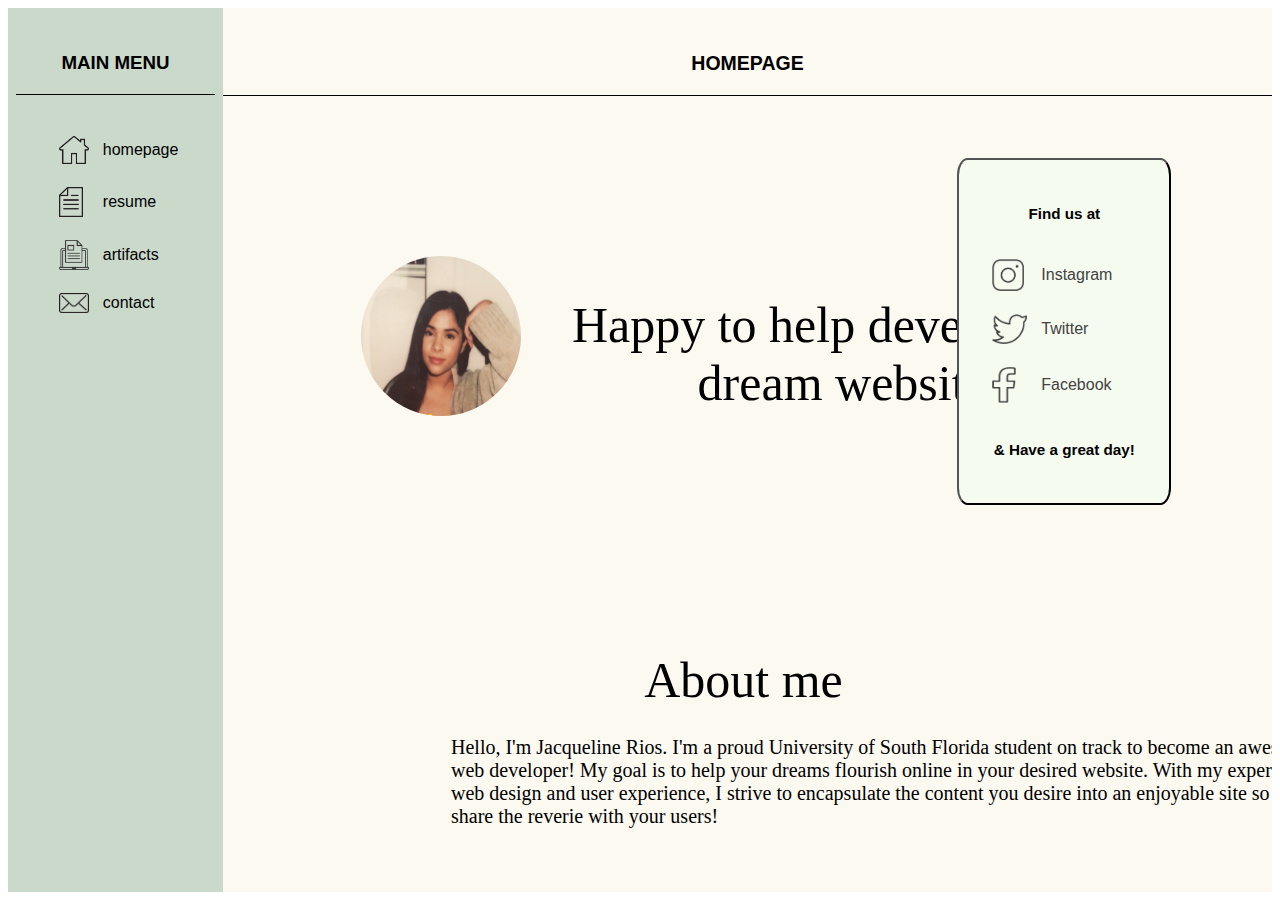
<file: index.html>
<DOCTYPE html>
<html>
    <link rel="preconnect" href="https://fonts.googleapis.com">
    <link rel="preconnect" href="https://fonts.gstatic.com" crossorigin>
    <link href="https://fonts.googleapis.com/css2?family=Lora:ital@0;1&display=swap" rel="stylesheet">

<head>
<title> Jacqueline Rios | Portfolio </title>
<link rel="icon"
type="image/png"
sizes="16x16"
href="Images/websiteicon.png">
</head>

<body>
<iframe src="menu.html" height="100%" width="17%"  style="border:none"> </iframe>

<iframe src="home.html" height="100%"  width="83%" style="border:none"
align="right" name="rightside" > </iframe>

</body>
</html>
</file>
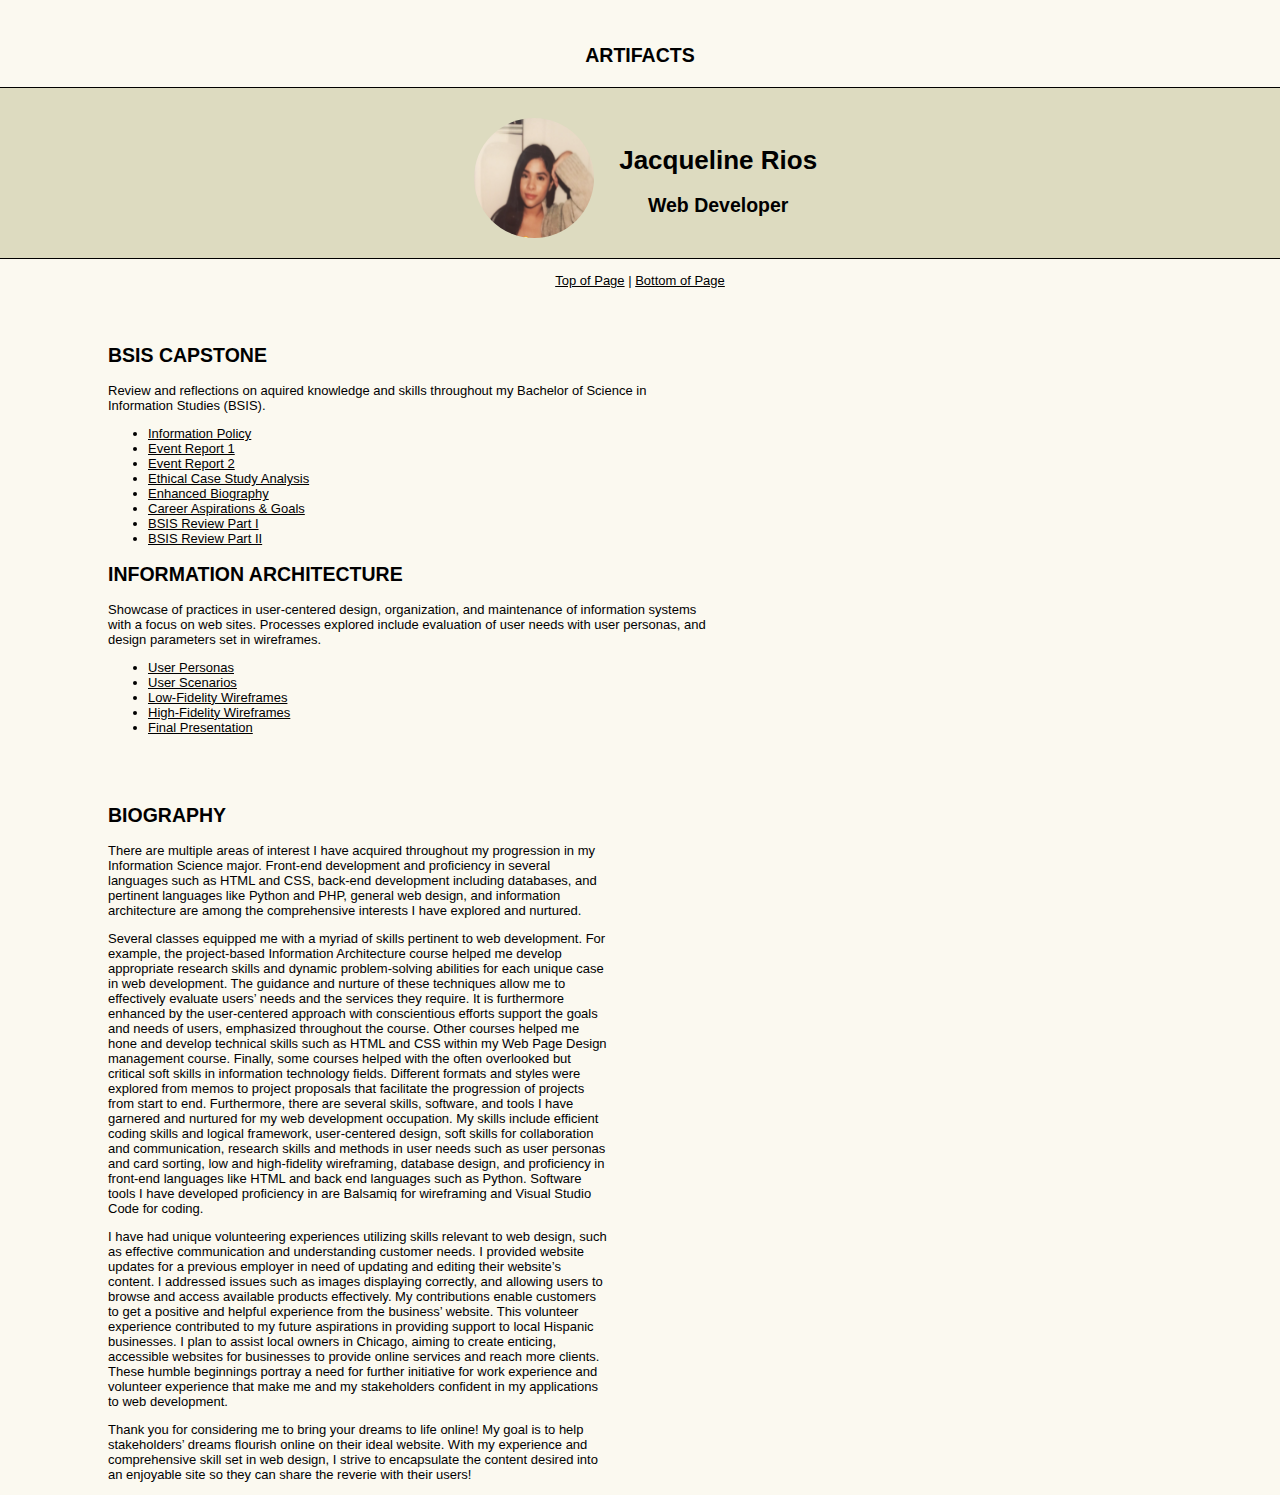
<file: Artifacts.html>
<DOCTYPE html>
<html>

<head>
    <style>
     ul {
    }​   
    </style>
<title> Portfolio Artifacts </title>

<link rel="stylesheet" href="styles.css" />

</head>

<body>

<a id="top"></a>
<div class="pagetitle">
 <h2> Artifacts </h2>
</div>


<div class="resintro">

    <div class="resleft">
    <img src="Jacqueline.png" width="120" height="120" alt="Jacqueline"></img>
    </div>

    <div class="resright">
    <h1> Jacqueline Rios </h1>
    <h2> Web Developer </h2>
    </div>

    <div class="clear">
    <p>
    </div>

</div>

<div class="content">
    <div class="targets">


        <a href="#top">Top of Page</a> |
        <a href="#bottom">Bottom of Page</a> 
        
    
     </div>

    <div class="rescontent">
    <h2> BSIS Capstone </h2> 
    <p> Review and reflections on aquired knowledge and skills throughout my Bachelor of Science in Information Studies (BSIS). </p>
    <ul>
        <li> <a href="Artifacts/Information_Policy_Technology_in_the_News.docx" download>Information Policy</a> </li>
        <li> <a href="Artifacts/Event Report 1.docx" download>Event Report 1</a> </li>
        <li>  <a href="Artifacts/Event Report 2.docx" download>Event Report 2</a> </li>
        <li> <a href="Artifacts/Ethical Case Study Analysis.docx" download>Ethical Case Study Analysis</a></li>
        <li> <a href="Artifacts/Enhanced Biography.docx" download>Enhanced Biography</a></li>
        <li> <a href="Artifacts/Career Aspirations and Goals.docx" download>Career Aspirations & Goals</a></li>
        <li> <a href="Artifacts/BSIS Program Review Part I.docx" download>BSIS Review Part I</a> </li>
        <li> <a href="Artifacts/BSIS Program Review Part II.docx" download>BSIS Review Part II</a></li>
        </ul>
     
    <h2> Information Architecture </h2> 
    <p> Showcase of practices in user-centered design, organization, and maintenance of information systems with a focus on web sites. Processes explored include evaluation of user needs with user personas, and design parameters set in wireframes.</p>
    <ul>
        <li> <a href="Artifacts/User Personas.docx" download>User Personas</a> </li>
        <li> <a href="Artifacts/User Scenarios.docx" download>User Scenarios</a> </li>
        <li>  <a href="Artifacts/Low-Fidelity Wireframes.docx" download>Low-Fidelity Wireframes</a> </li>
        <li> <a href="Artifacts/High-fidelity Wireframes.docx" download>High-Fidelity Wireframes</a></li>
        <li> <a href="Artifacts/Semester Project_ Final Presentation.pptx" download>Final Presentation</a></li>
    </ul>
    </div>
  
    <a id="bottom"></a>
    <div class="rightres"> 
        <h2> Biography </h2>
        <p> There are multiple areas of interest I have acquired throughout my progression in my Information Science major. Front-end development and proficiency in several languages such as HTML and CSS, back-end development including databases, and pertinent languages like Python and PHP, general web design, and information architecture are among the comprehensive interests I have explored and nurtured. </p>
        <p>Several classes equipped me with a myriad of skills pertinent to web development. For example, the project-based Information Architecture course helped me develop appropriate research skills and dynamic problem-solving abilities for each unique case in web development. The guidance and nurture of these techniques allow me to effectively evaluate users’ needs and the services they require. It is furthermore enhanced by the user-centered approach with conscientious efforts support the goals and needs of users, emphasized throughout the course. Other courses helped me hone and develop technical skills such as HTML and CSS within my Web Page Design management course. Finally, some courses helped with the often overlooked but critical soft skills in information technology fields. Different formats and styles were explored from memos to project proposals that facilitate the progression of projects from start to end. Furthermore, there are several skills, software, and tools I have garnered and nurtured for my web development occupation. My skills include efficient coding skills and logical framework, user-centered design, soft skills for collaboration and communication, research skills and methods in user needs such as user personas and card sorting, low and high-fidelity wireframing, database design, and proficiency in front-end languages like HTML and back end languages such as Python. Software tools I have developed proficiency in are Balsamiq for wireframing and Visual Studio Code for coding. </p>
        <p>I have had unique volunteering experiences utilizing skills relevant to web design, such as effective communication and understanding customer needs. I provided website updates for a previous employer in need of updating and editing their website’s content. I addressed issues such as images displaying correctly, and allowing users to browse and access available products effectively. My contributions enable customers to get a positive and helpful experience from the business’ website. This volunteer experience contributed to my future aspirations in providing support to local Hispanic businesses. I plan to assist local owners in Chicago, aiming to create enticing, accessible websites for businesses to provide online services and reach more clients. These humble beginnings portray a need for further initiative for work experience and volunteer experience that make me and my stakeholders confident in my applications to web development. </p>
        <p>Thank you for considering me to bring your dreams to life online! My goal is to help stakeholders’ dreams flourish online on their ideal website. With my experience and comprehensive skill set in web design, I strive to encapsulate the content desired into an enjoyable site so they can share the reverie with their users! </p>
   
        
        </div>
</div>
</body>
</html>
</file>
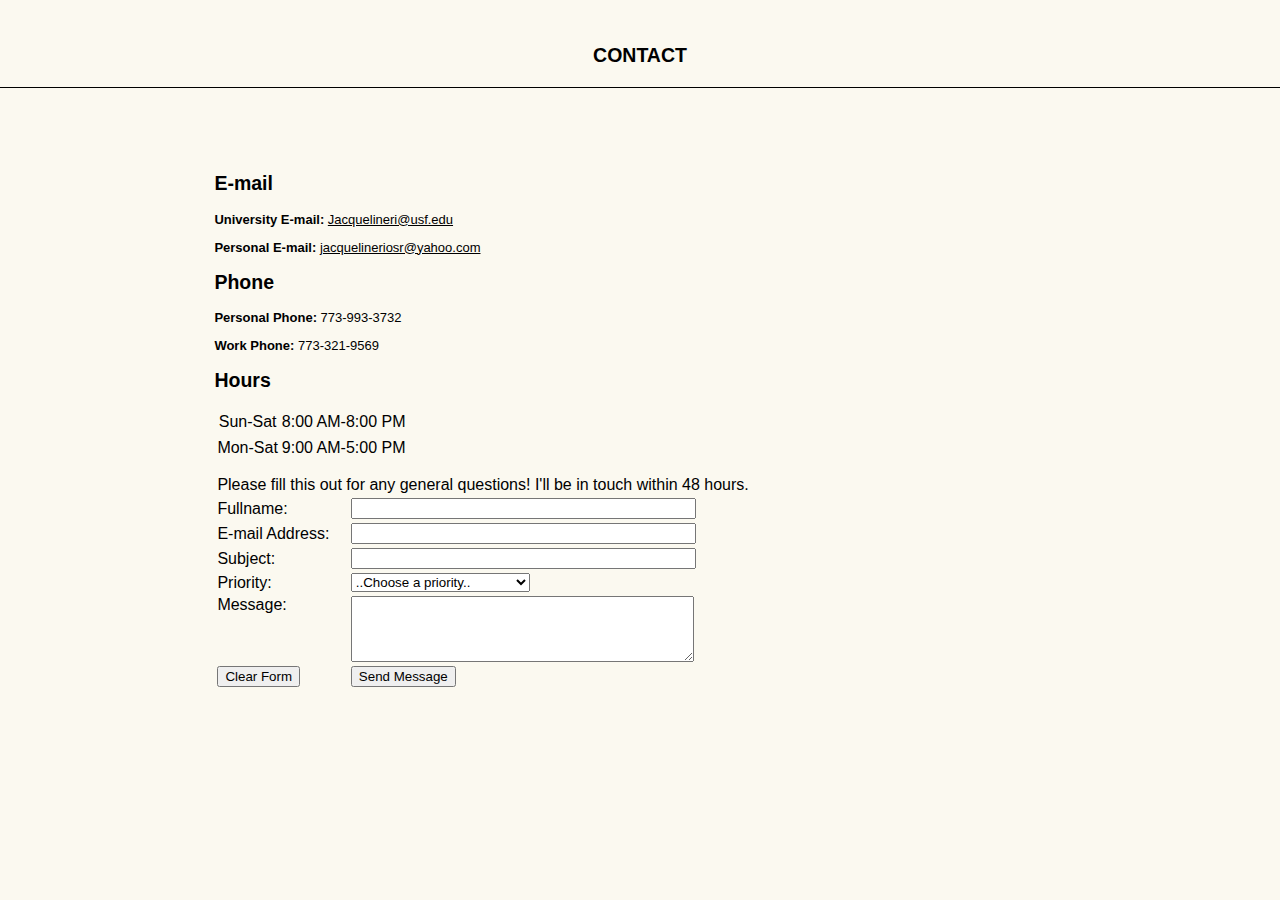
<file: contact.html>
<DOCTYPE html>
<html>

<head>
<style>
    .containerr{
        padding-left: 10%;
        padding-top: 5%;
    }
</style>
<title> Contact </title>

<link rel="stylesheet" href="styles.css" />

<div class="containerr">
<script>
function processForm()
{
    var e = document.thisForm.fullname.value + "\n" + document.thisForm.email.value
    e = e + "\n\n" + document.thisForm.subject.value + "\n"

    var p= ""
    switch(document.thisForm.priority.value)
    {
        case "none":
            p="No priority selected..."
            break
        case "urgent":
            p = "Urgent: Must be serious!"
            break
        case "high":
            p = "Pretty important!"
            break
        case "medium":
            p="Kinda important."
            break
        case "low":
            p="Not that important."  
            break  
        case "spam":
            p ="Once you've read all your spam..."
            break

    }
    e = e + "Priority: " + p + "\n\n" + document.thisForm.message.value

    document.thisForm.sentMessage.value = e

}
</script>
</head>

<body>


<div class="pagetitle">
 <h2> Contact</h2>
</div>


<div class="content">
    <div class="contactForm">


    <h2> E-mail </h2>

    <p><b>University E-mail: </b> <a href="mailto:jacquelineri@usf.edu">Jacquelineri@usf.edu</a> </p> 

    <p><b> Personal E-mail: </b> <a href="mailto:jacquelineriosr@yahoo.com">jacquelineriosr@yahoo.com</a></p>  



    </dl>
    <h2> Phone </h2>
    <p><b>Personal Phone:</b> 773-993-3732</p> 
    <p><b>Work Phone:</b> 773-321-9569</p> 

    <h2> Hours </h2>
    <table>
    <tr>
  
    <tr>  <th> <center> Sun-Sat </center> </th> <th>  8:00 AM-8:00 PM </th></tr>
    <tr> <th></th></tr>
    <tr>  <th> <center> Mon-Sat </center> </th> <th>  9:00 AM-5:00 PM </th> </tr>


    </table>

 <p></p>
 <p> </p>

<form name="thisForm">
<table>

    <tr>
        <th colspan="2"> Please fill this out for any general questions! I'll be in touch within 48 hours. </th>
    </tr>
    <tr>
        <td>Fullname:</td> <td><input type="text" size="40" name="fullname"> </td>
    </tr>

    <tr>
        <td>E-mail Address:</td> <td><input type="text" size="40" name="email"> </td>
    </tr>
 
    <tr>
        <td>Subject:</td> <td><input type="text" size="40" name="subject"></td>
    </tr>

    <tr>
        <td>Priority:  </td> 
        <td> 
            <select name="priority" id="priority">
                <option value="none">..Choose a priority..</option>
                <option value="urgent">Read as soon as possible!</option>
                <option value="high">High</option>
                <option value="medium">Medium</option>
                <option value="low">Low</option>
                <option value="spam">Read after reading Spam!</option>
            </select>
        </td>
    </tr>    

    <tr>
        <td valign="top">Message: </td> <td><textarea name="message" rows="4" cols="40"></textarea></td>
    </tr>

    <tr>
        <td><input type="reset" value="Clear Form"></td>
        <td><input type="button" value="Send Message" onClick="processForm ()"></td>
    </tr>
    
    <tr>
        <td> <br> <br> </td>
    </tr>

 

</table>

</form>

</div>
</div>
</div>

</body>
</html>
</file>
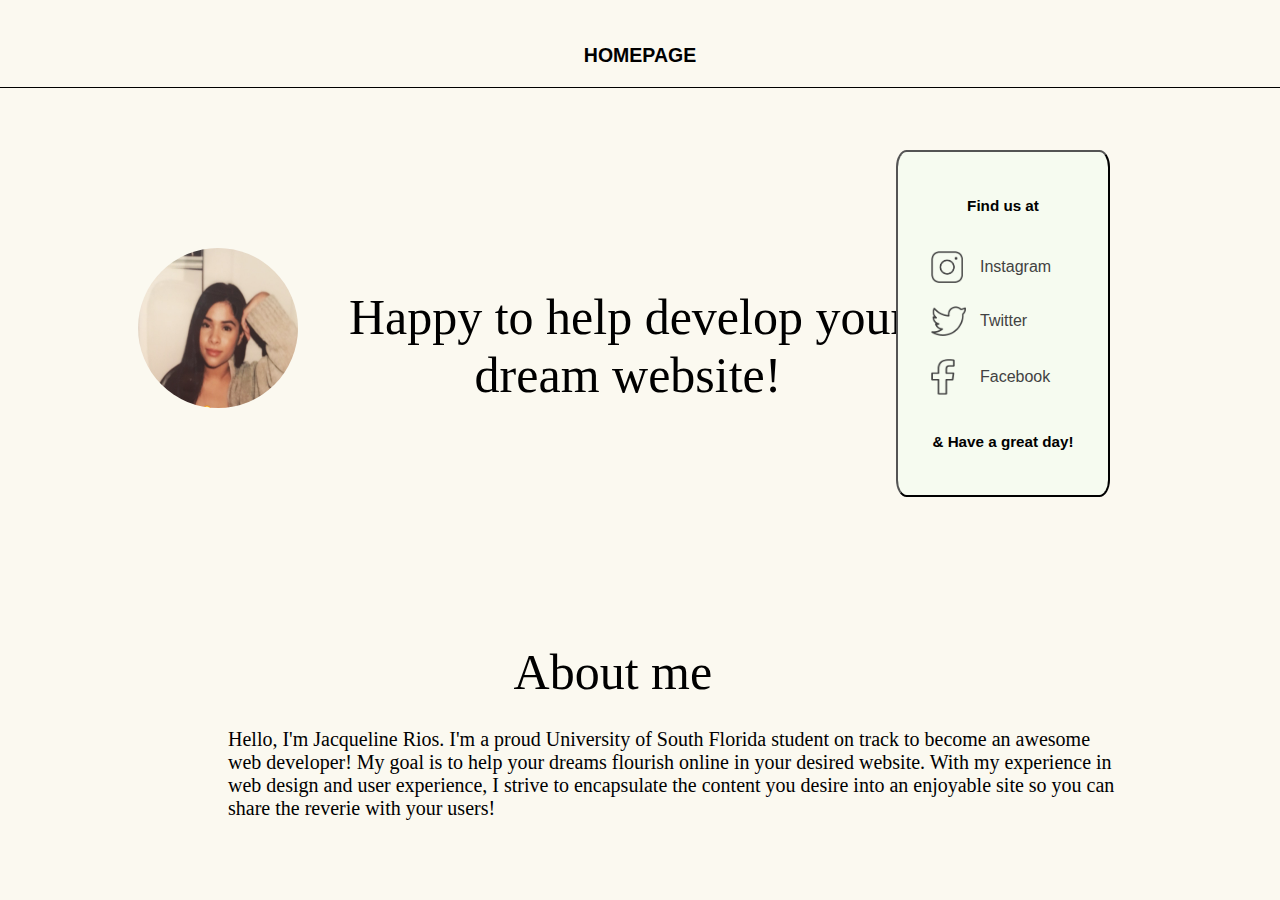
<file: home.html>
<DOCTYPE html>
<html>

<head>
<title> Homepage| Welcome! </title>

<link rel="stylesheet" href="styles.css" />

</head>

<body>



<div class="pagetitle">
    <h2> Homepage</h2>
</div>




<div class="intro">

    <div class="introleft">
    <img src="Jacqueline.png" width="160" height="160" alt="Jacqueline"></img>
    </div>

    <div class="introright">
    <p> Happy to help develop your dream website! </p>
    </div>
    
    <div class="clear">
    <p>
    </div>
   
</div>


<div class="content">

  
    <div class="aboutme">
    About me

    </div>

    <div class="summary">
    <p> Hello, I'm Jacqueline Rios. I'm a proud University of South Florida student on track to become an awesome web developer! My goal is to help your dreams flourish online in your desired website. With my experience in web design and user experience, I strive to encapsulate the content you desire into an enjoyable site so you can share the reverie with your users!  </p>
    </div>


    

    <div class="fixedbox">
        <h3>Find us at </h3>
        <table>
            <th> <pre>    </pre></th>
            <th> <pre>        </pre> </th>
            <tr>
                <td><a href="https://www.instagram.com/sleepyreveries/" target="_blank"><img src="Images/instagram.png" width="32"></img></a> </td>
                <td> <a href="https://www.instagram.com/sleepyreveries/" target="_blank" > Instagram </a> </td>
            </tr>
            <tr>
                <td><pre>    </pre></img> </td>
                <td> <pre>    </pre> </td>
            </tr>
            <tr>
                <td><a href="https://twitter.com/JackieLIS4380" target="_blank"><img src="Images/twitter.png" height="30"></img></a></td>
                <td> <a href="https://twitter.com/JackieLIS4380" target="_blank"> Twitter</a> </td>
            </tr>
            <tr>
                <td><pre>    </pre></img> </td>
                <td> <pre>    </pre> </td>
            </tr>
            <tr>
                <td><a href="https://www.facebook.com/Jackiesoir/" target="_blank" ><img src="Images/facebook.png" height="36" width="24"></img></a></td>
                <td><a href="https://www.facebook.com/Jackiesoir/" target="_blank" > Facebook </a> </td>
            </tr>
            <tr>
                <td><pre>    </pre></img> </td>
                <td> <pre>    </pre> </td>
            </tr>
        </table>
        <h3>& Have a great day!</h3>
    </div>

    <div class="achievements">

    </div>

</div>


</body>
</html>
</file>
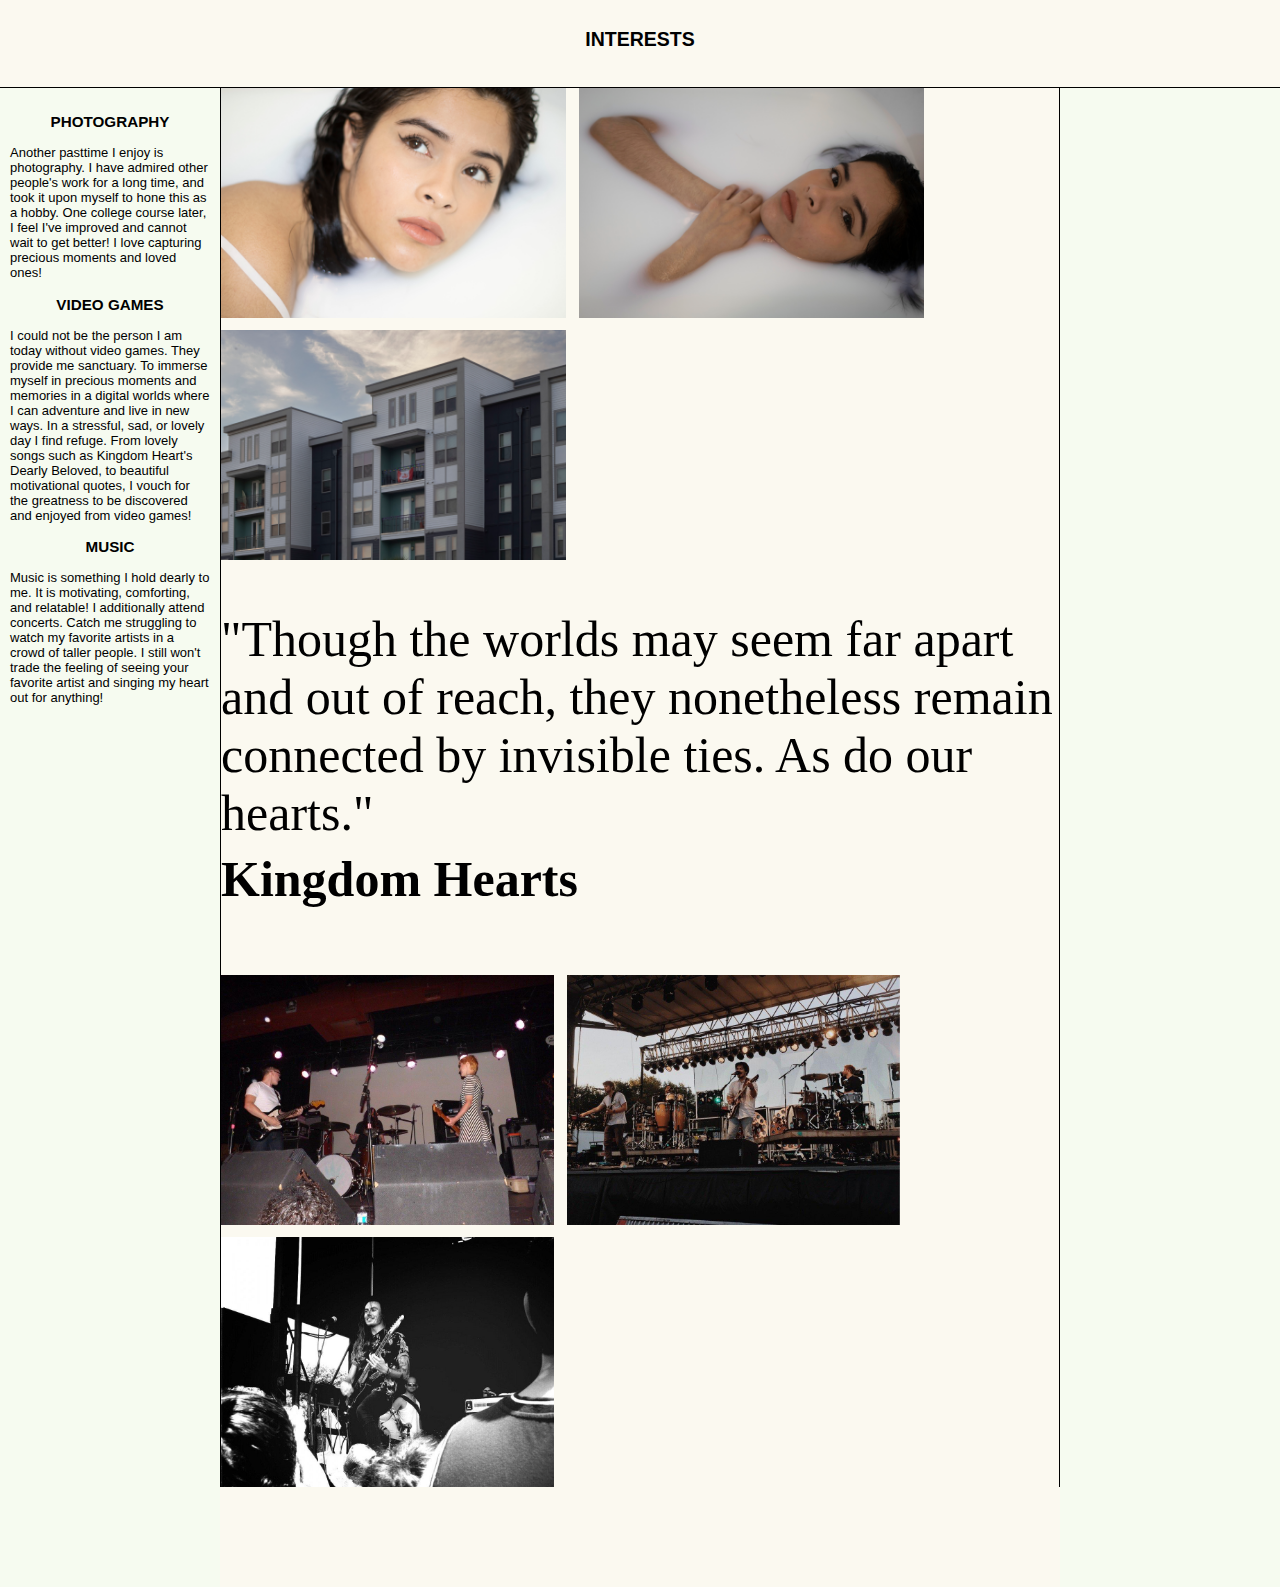
<file: interests.html>
<DOCTYPE html>
<html>

<head>
<title> My Interests </title>

<link rel="stylesheet" href="threecolumns.css" />
</head>

<body>
<body bgcolor="floralwhite">

<div class="pagetitle">

    <h2> Interests </h2>
</div>


<div class="bodycontainer">

    <div class="leftpanel">
    <!--Left Panel -->
    <h3> Photography </h3>
    <p>
    Another pasttime I enjoy is photography. I have admired other people's work for a long time, and took it upon myself
    to hone this as a hobby. One college course later, I feel I've improved and cannot wait to get better!
    I love capturing precious moments and loved ones!
    </p>
    <h3>Video Games</h3>
    <p> I could not be the person I am today without video games. They provide me sanctuary. To immerse myself in precious moments and memories in a digital worlds
        where I can adventure and live in new ways. In a stressful, sad, or lovely day I find refuge. From lovely songs such as Kingdom Heart's Dearly Beloved, to beautiful motivational quotes,
        I vouch for the greatness to be discovered and enjoyed from video games! 
    </p>
    <h3>Music</h3>
    <p>
    Music is something I hold dearly to me. It is motivating, comforting, and relatable! 
    I additionally attend concerts. Catch me struggling to watch my favorite artists in a crowd of taller people. 
    I still won't trade the feeling of seeing your favorite artist and singing my heart out for anything!
    </p>
    </div>



    <div class="middlepanel">
    <!--middle Panel -->
    <img src="Images/photographJoce.jpg" height="230"></img>
    <img src="Images/Jocebright.jpg" height="230"></img>
    <img src="Images/hafh.jpg" height="230"></img>
    <p>"Though the worlds may seem far apart and out of reach, they nonetheless remain connected by invisible ties. As do our hearts." </p> 
    <h4>Kingdom Hearts</h4>
    <img src="Images/creepoid.jpg" height="250"></img>
    <img src="Images/milkychance.jpg" height="250"></img>
    <img src="Images/handslikehouses.jpg" height="250"></img>
   
    </div>

    <div class="rightpanel">
    <!--Right Panel -->


    </div>

</div>

</body>
</html>
</file>
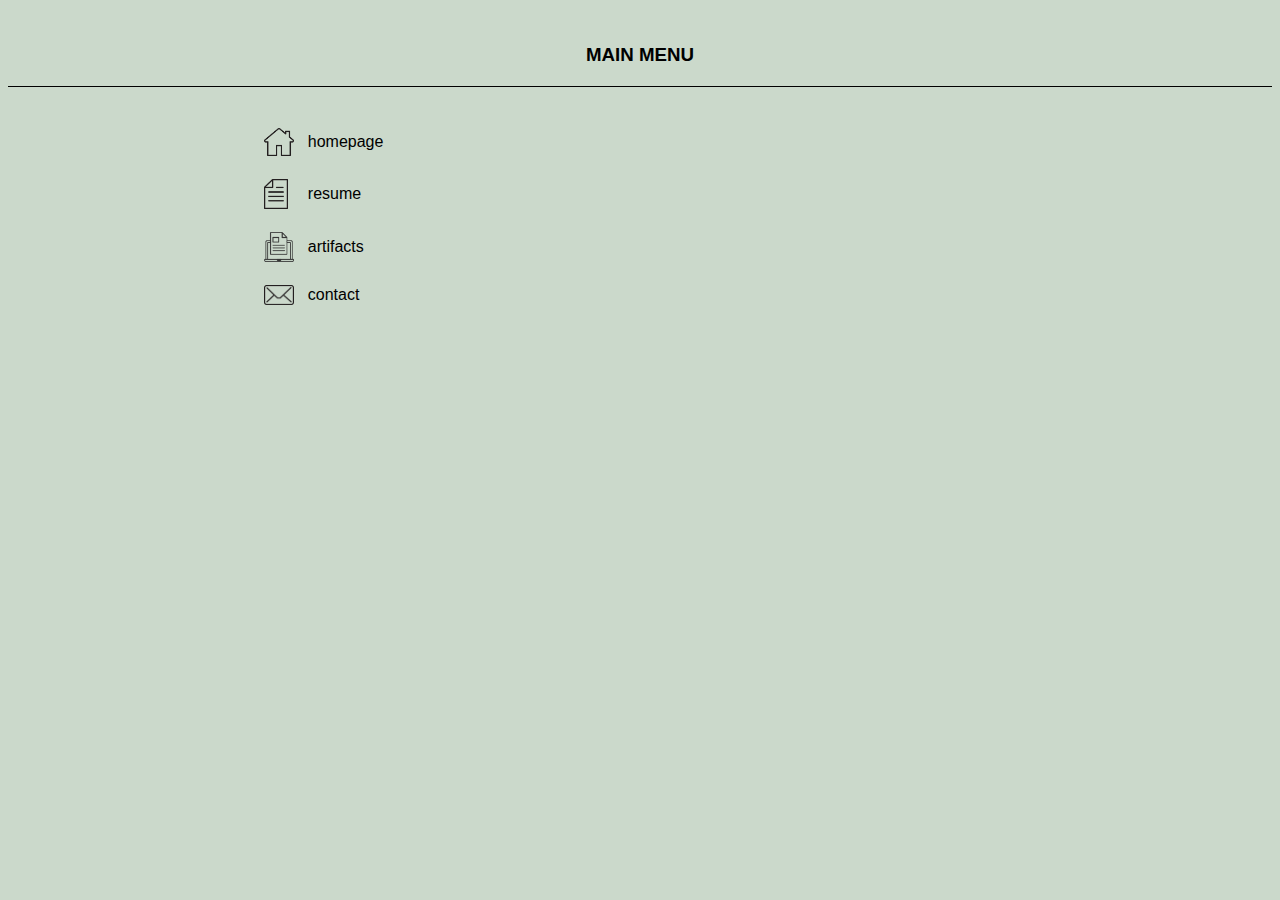
<file: menu.html>
<DOCTYPE html>
<html>

<head>


<style>

body{
	font-family: Verdana, Georgia, Arial;
	background-color: #cbd9cb;
	text-transform: lowercase;
	

}
a:link {
		color: black;
		text-decoration: none;
		
	}

a:visited {
		color: black;
	}

a:hover {
		color: #385a39;
	}

h3	{
		text-align: center;
		color: black;
		margin-top: 44px;
		padding-bottom: 20px;
		border-bottom: 1px solid black;
		text-transform: uppercase;

	}


table{
	border:none;
	padding-left:20%;
	}

.menupages img{
	padding-right: 10px;
}

</style>

</head>
<body>


<h3>Main Menu</h3>

<div class="menupages">
<table>
	<th> <pre>    </pre></th>
	<th> <pre>        </pre> </th>
	<tr>
		<td><a href="home.html" target="rightside"><img src="Images/homeicon.png" width="30"></img></a> </td>
		<td> <a href="home.html" target="rightside" > Homepage </a> </td>
	</tr>
	<tr>
		<td><pre>    </pre></img> </td>
		<td> <pre>    </pre> </td>
	</tr>
	<tr>
		<td><a href="Resume.html" target="rightside"><img src="Images/resumeicon.png" height="30"></img></a></td>
		<td> <a href="Resume.html" target="rightside"> Resume</a> </td>
	</tr>
	<tr>
		<td><pre>    </pre></img> </td>
		<td> <pre>    </pre> </td>
	</tr>
	<tr>
		<td><img src="Images/Development.png" width="30"></img> </td>
		<td><a href="Artifacts.html" target="rightside" > Artifacts </a> </td>
	</tr>
	<tr>
		<td><pre>    </pre></img> </td>
		<td> <pre>    </pre> </td>
	</tr>
	<tr>
		<td><a href="contact.html" target="rightside" ><img src="Images/contacticon.png" width="30"></img></a></td>
		<td><a href="contact.html" target="rightside" > Contact </a> </td>
	</tr>
</table>
</div>




<br>
<br>


<br>
<br>


</body>
</html>
</file>
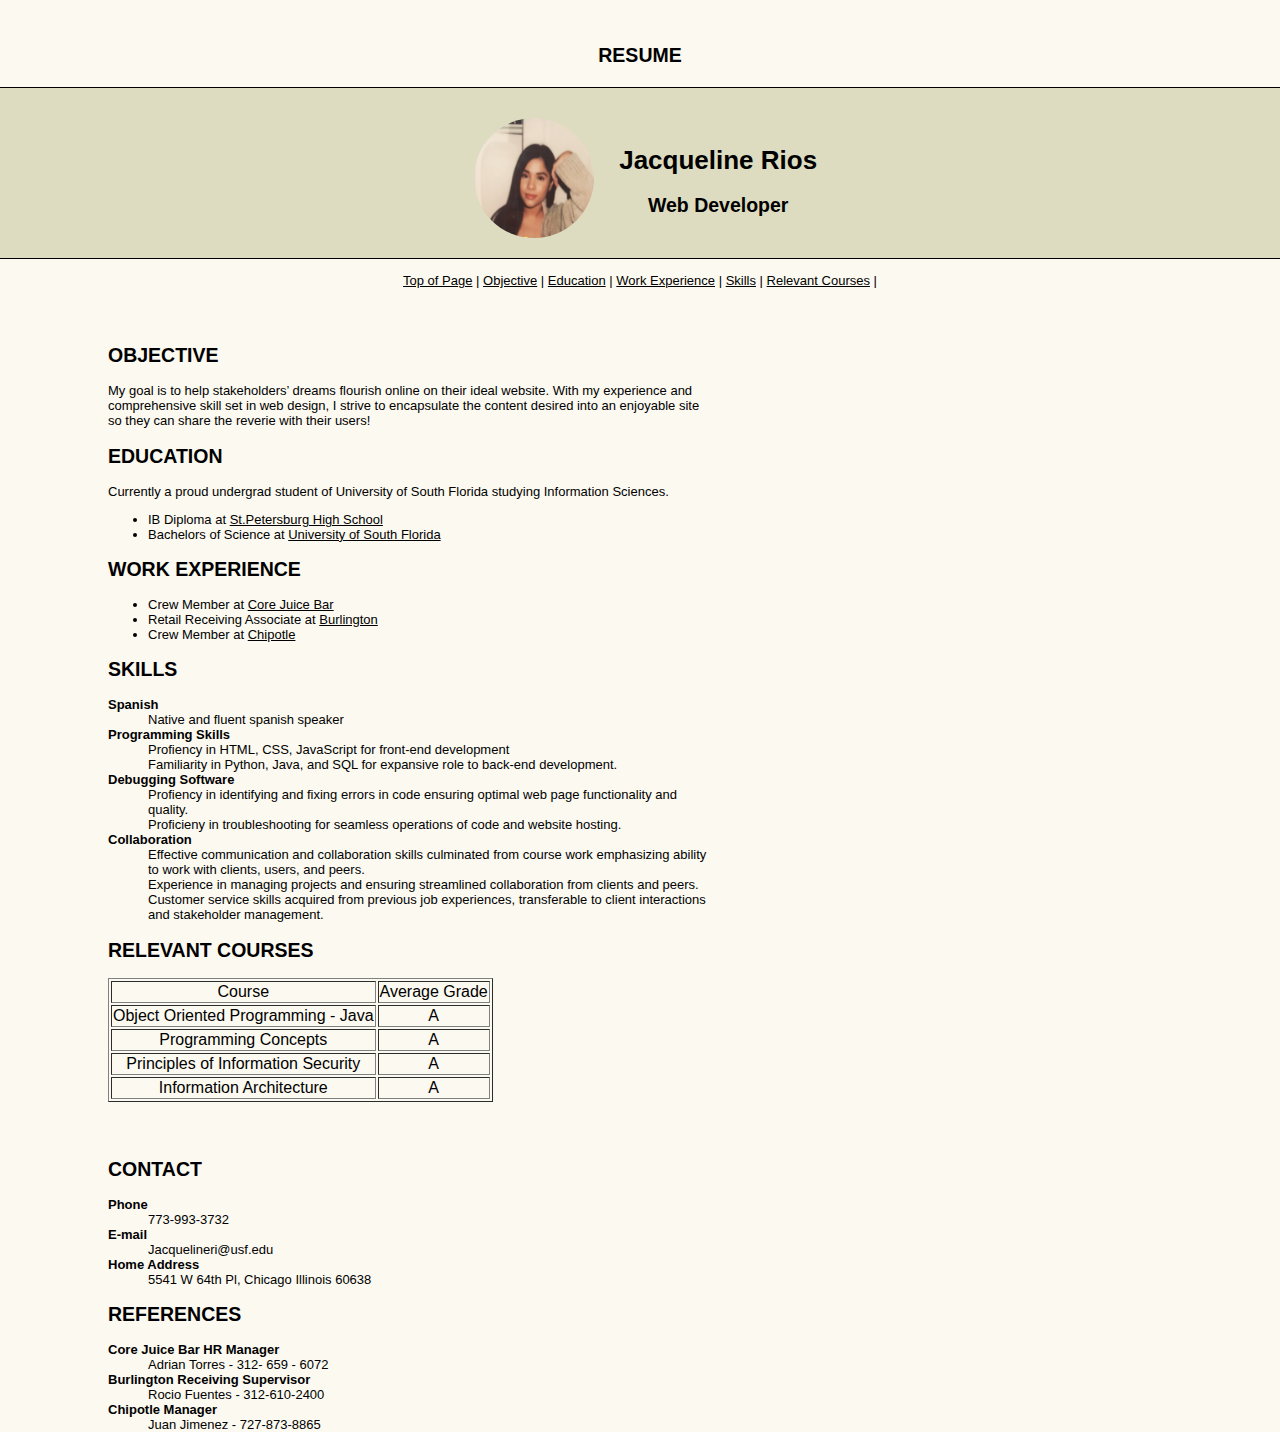
<file: Resume.html>
<DOCTYPE html>
<html>

<head>
<title> My Resume </title>

<link rel="stylesheet" href="styles.css" />

</head>


<body>


<a id="top"></a>

<div class="pagetitle">

    <h2> Resume </h2>
    
</div>


<div class="resintro">

    <div class="resleft">
    <img src="Jacqueline.png" width="120" height="120" alt="Jacqueline"></img>
    </div>

    <div class="resright">
    <h1> Jacqueline Rios </h1>
    <h2> Web Developer </h2>
    </div>

    <div class="clear">
    <p>
    </div>

</div>
<div class="content">
    <div class="targets">


    <a href="#top">Top of Page</a> |
    <a href="#objective">Objective</a> |
    <a href="#Education">Education</a> |
    <a href="#experience">Work Experience</a> |
    <a href="#skills">Skills</a> |
    <a href="#courses">Relevant Courses</a> |

    </div>


    <div class="rescontent">
    
    <a id="objective"></a>
    <h2> Objective </h2>
    <p>     <p> My goal is to help stakeholders’ dreams flourish online on their ideal website. With my experience and comprehensive skill set in web design, I strive to encapsulate the content desired into an enjoyable site so they can share the reverie with their users!
    </p>

    <a id="education"></a>
    <h2> Education </h2>
    <p> Currently a proud undergrad student of University of South Florida studying Information Sciences. </p>
    <ul>
    <li> IB Diploma at <a href="https://www.pcsb.org/stpete-hs"> St.Petersburg High School </a>  </li>
    <li> Bachelors of Science at <a href="https://www.usf.edu/"> University of South Florida </a> </li>
    </ul>

    <a id="experience"></a>
    <h2> Work Experience </h2>

    <ul>
    <li> Crew Member at <a href="https://corejuicebar.com/"> Core Juice Bar </a>  </li>
    <li> Retail Receiving Associate at <a href="https://www.burlington.com/"> Burlington </a> </li>
    <li> Crew Member at <a href="https://www.chipotle.com/"> Chipotle </a>  </li>
    </ul>

    <a id="skills"></a>
    <h2> Skills </h3>

    <dl>
    <dt><b> Spanish </b></dt>
    <dd> Native and fluent spanish speaker </dd>


    <dt><b> Programming Skills </b></dt>
    <dd> Profiency in HTML, CSS, JavaScript for front-end development </dd>
    <dd> Familiarity in Python, Java, and SQL for expansive role to back-end development. </dd>

    <dt><b> Debugging Software </b></dt>
    <dd> Profiency in identifying and fixing errors in code ensuring optimal web page functionality and quality. </dd>
    <dd> Proficieny in troubleshooting for seamless operations of code and website hosting.  </dd>

    <dt><b> Collaboration </b></dt>
    <dd> Effective communication and collaboration skills culminated from course work emphasizing ability to work with clients, users, and peers. </dd>
    <dd> Experience in managing projects and ensuring streamlined collaboration from clients and peers. </dd>
    <dd> Customer service skills acquired from previous job experiences, transferable to client interactions and stakeholder management. </dd>

    </dl>

    <a id="courses"></a>
    <h2> Relevant Courses </h2>
    <table border>
    <tr> <th> Course </th> <th> Average Grade </th> </tr>
    <tr> <th>  Object Oriented Programming - Java </th> <th> <center> A </center> </th></tr>
    <tr> <th>  Programming Concepts </th> <th> <center> A </center> </th> </tr>
    <tr> <th>  Principles of Information Security </th> <th> <center> A </center> </th> </tr>
    <tr> <th>  Information Architecture </th> <th> <center> A </center> </th></tr>

    </table>

    </div>

    <div class="rightres">
        <h2> Contact </h2>
        <dl>
            <dt><b> Phone </b></dt>
            <dd> 773-993-3732 </dd>
        
            <dt><b> E-mail </b></dt>
            <dd>Jacquelineri@usf.edu </dd>
        
            <dt><b> Home Address </b></dt>
            <dd> 5541 W 64th Pl, Chicago Illinois 60638 </dd>
        
            </dl>        
        
        <h2> References </h2>
        <dt><b> Core Juice Bar HR Manager</b></dt>
        <dd> Adrian Torres - 312- 659 - 6072  </dd>
    
        <dt><b> Burlington Receiving Supervisor </b></dt>
        <dd>  Rocio Fuentes - 312-610-2400 </dd>
    
        <dt><b>  Chipotle Manager </b></dt>
        <dd> Juan Jimenez - 727-873-8865  </dd>
    </div>
</div>

</body>
</html>
</file>
<file: styles.css>
body {
	font-family: Verdana, Georgia, Arial; 
	font-size: small;
	background-color: #fbf9f0;

}

.content{
	padding-top: 85px;
	width: 100%;
}
.homeheader{
	font-family: 'Times New Roman', Times, serif;
	font-size: medium;
	color: black;
}

.pagetitle	{
	position: fixed;
	background-color: #fbf9f0;
	z-index: 1;
	top: 0px;
	left: 0px;
	height: 39px;
	width: 100%;
	padding-top: 28px;
	text-transform: uppercase;
	padding-bottom: 20px;
	text-align: center;
	border-bottom: 1px solid black;
 }
 
 .intro{
	position: relative;
	top: 140px;
	width: 100%;
 }
 .introright h1, .introright h2{
	width: 50%;
	margin: 0;
	padding: 0;
	display: inline;
 }


img[src="Jacqueline.png"] {
	border-radius: 50%;
}


hr {
	height: 1px;
	background-color: black;

	}
.introleft{
	padding-top: 100px;
	width:50%
	height: 280px;
	padding-left: 130px;
	float: left;

}
.introright{
	padding-left: 30px;
	padding-top: 90px;
	float: left;
	text-align: center;
	height: 280px;
	width: 600px;
	font-family: 'Lora', serif;
	font-size: 50px;
}
.aboutme{
	padding-left: 40%;
	padding-top: 180px;
	height: 60px;
	width: 600px;
	font-family: 'Lora', serif;
	font-size: 50px;
}
.contentheading{
	font-family: 'Lora', serif;
	font-size: 40px;
	text-align: left;
	padding-left: 100px;
	padding-top: 120px;
}
.summary{
	width: 900px;
	padding-left: 220px;
	font-family: 'Lora', serif;
	font-size: 20px;
	padding-top: 5px;
}
.services{
	font-family: 'Lora', serif;
	font-size: 40px;
	text-align: left;
	padding-top: 8px;	
}

.resintro{
	position:absolute;
	left: 0px;
	right: 0px;
	margin-top: 80px;
	width: 100%;
	border-bottom: 1px solid black;
	background-color: #dddbc0;
	
	
}

.resleft{
	padding-top: 30px;
	padding-left: 37%;
	float: left;
	padding-bottom: 20px;

}

.resright{
	padding-top:40px;
	padding-left:2%;
	float: left;
	text-align: center;
	line-height:90%	
	padding-bottom: 20px;
}

.rescontent{
	padding-top: 40px;
	padding-left: 100px;
	width: 600px;
	float: left;
}
.rescontent h2{
	text-transform: uppercase;
	
}
.rightres{
	padding-top: 40px;
	padding-left: 100px;
	width: 500px;
	float: left;
}

.rightres h2{
	text-transform: uppercase;
}
.jobscolumn
{
	float: right;

}

.clear{
	clear: both;
}


.fixedbox{
	position: absolute; 
	top: 150;
	left: 70%;
	width: 150;
	text-align: center;
	padding: 30;
	background-color:#f6fbf0;
	border-width:2px;
	border-style: outset;
	border-color: black;
	font-weight: bold;
	color: black; 
	border-radius: 5%;
}

.fixedbox img{
	margin-right:10px;
}

.bodycontainer{
	z-index: 0;
	left:0px;
	max-width:100%
	min-width: 650px;
	position: absolute;
}


a:link{
	color: black;
}


a:visited {
	color: black;
	
}

a:hover {
	color: #dddbc0;
}

.fixedbox a:link
{
	color: #424242;
	text-decoration: none;
	
	
}

.fixedbox a:visited
{
	color: #424242;
}
.fixedbox a:hover
{
	color: #acafa8;
}
.targets{
	padding-top:180px;
	text-align: center;
}

.contactForm{
	padding-left: 80px;
}

th {
	font-weight: normal;
}
</file>
<file: threecolumns.css>
body{
    font-family: Verdana, Georgia, Arial; 
	font-size: small;
	background-color: #fbf9f0;    
}

.BodyContainer{
    position: absolute;
    left: 0px;
    right: 0px;
    max-width: 100%;
    min-width: 650px;

}

.pagetitle	{
    position: fixed;
	background-color: #fbf9f0;
	z-index: 1;
	top: 0px;
	left: 0px;
	height: 39px;
	width: 100%;
	padding-top: 28px;
	text-transform: uppercase;
	padding-bottom: 20px;
	text-align: center;
	border-bottom: 1px solid black;
 }

 
 h1, h2{
	width: 50%;
	height: 60px; 
	margin: 0;
	padding: 0;
	display: inline;
 }
h3	{
    text-align: center;
    color: black;
    text-transform: uppercase;

}


.leftpanel {
    z-index: 0;
    position: absolute; 
    left: 0px;
    top: 80px;
    width: 200px;
    padding: 10px;
    background-color: #f6fbf0;
    color: black;
    min-height: 100%;
}

.middlepanel {
    margin-left: 220px;
    margin-right: 220px;
    margin-top: 80px;
    color: black;
    border-left-width: 1px;
    border-right-width: 1px;
    border-top-width: 0px;
    border-bottom-width: 0px;
    border-style: solid;
    border-color: black;
    padding: 0px;
    min-height: 100%;
    background-color: #fbf9f0;
    font-family: 'Lora', serif;
    font-size: 50;
}

.rightpanel
{
    z-index: 0;
    position: absolute;
    right: 0px;
    top: 80px;
    width: 200px;
    padding: 10px;
    background-color: #f6fbf0;
    color: black;
    min-height: 100%
}

p{margin-bottom: 8;}
h4{ margin-top:0;}
</file>
